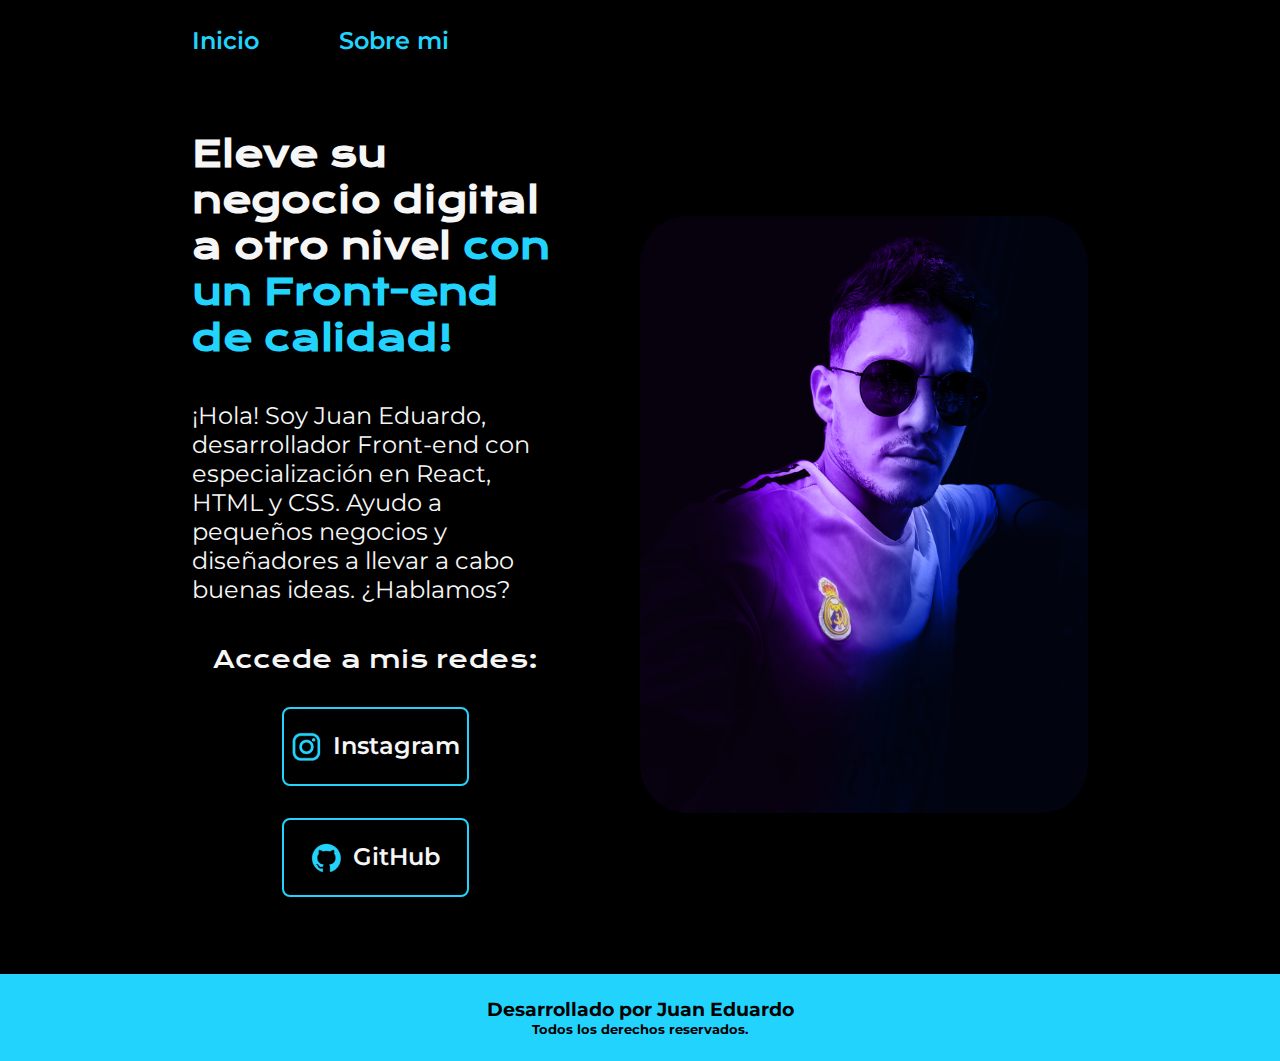
<file: index.html>
<!DOCTYPE html>
<html lang="es-mx">
<head>
    <meta charset="UTF-8"> 
    <meta http-equiv="X-UA-Compatible" content="IE=edge">
    <meta name="viewport" content="width=device-width, initial-scale=1.0">
    <title>Portafolio</title>
    <link rel="stylesheet" href="./styles/index.css">

</head>
<body>
    <header class="header">
        <nav class="menu">
            <a class="menu-item" href="index.html">Inicio</a>
            <a class="menu-item"href="about.html">Sobre mi</a>
        </nav>
    </header>
    <main class="content">
            <section class="content-text">
                <h1>
                Eleve su negocio digital a otro nivel 
                <strong class="titulo-destaque">con un Front-end 
                de calidad!
                </strong>
                </h1>
                <p>¡Hola! Soy Juan Eduardo, desarrollador Front-end con
                    especialización en React, HTML y CSS. Ayudo a pequeños
                    negocios y diseñadores a llevar a cabo buenas ideas.
                    ¿Hablamos?

                </p>
                <!-- <div class="sombra">

                </div> -->
            <div class="enlaces">
                <h2 class="enlaces_subtitulos">Accede a mis redes:</h2>
                <a class="enlaces_link" href="https://instagram.com/">
                <img src="./assets/instagram.png">
                Instagram</a>
                <a class="enlaces_link" href="https://github.com/">
                    <img src="./assets/github.png">
                    GitHub</a>
            </div>
            </section>
            <img class="take" src="Take.jpg" alt="Foto de Take desarrolando un proyecto">
            <!-- <div class="background">    
                <div class="sombras">   
                </div>
            </div> -->
        </main>
    <footer class="footer">
        <H3>Desarrollado por Juan Eduardo</H3>
        <h5>Todos los derechos reservados.</h5>
    </footer>
</body>
</html>
</file>
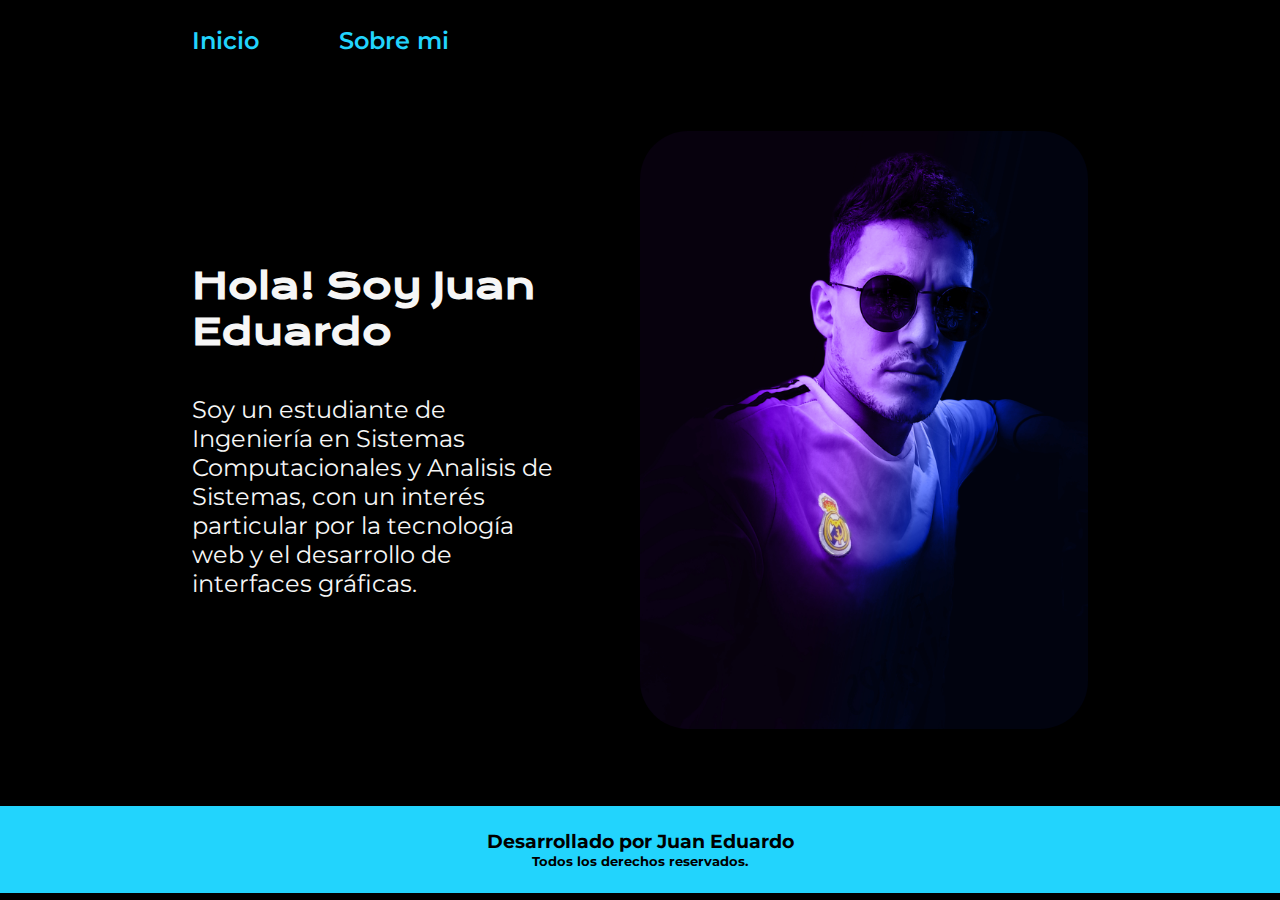
<file: about.html>
<!DOCTYPE html>
<html lang="es-mx">
<head>
    <meta charset="UTF-8">
    <meta name="viewport" content="width=device-width, initial-scale=1.0">
    <title>Sobre mi</title>
    <link rel="stylesheet" href="./styles/index.css">
</head>
<body>
  <header class="header">
    <nav class="menu">
        <a class="menu-item" href="index.html">Inicio</a>
        <a class="menu-item"href="about.html">Sobre mi</a>
    </nav>
  </header>
  <main class="content">
    <section class="content-text">
      
    <h1>Hola! Soy Juan Eduardo</h1>
    <p>Soy un estudiante de Ingeniería en 
      Sistemas Computacionales y Analisis de Sistemas, 
      con un interés particular por la tecnología web y 
      el desarrollo de interfaces gráficas.</p>
    
          
    </section>
      
    <img class="take" src="Take.jpg" alt="Foto de Take">
    
  </main>
  <footer class="footer">
    <H3>Desarrollado por Juan Eduardo</H3>
    <h5>Todos los derechos reservados.</h5>
</footer>
</body>
</html>
</file>
<file: styles/index.css>
@import url('https://fonts.googleapis.com/css2?family=Krona+One&family=Montserrat:ital,wght@0,100..900;1,100..900&family=Poppins:ital,wght@0,100;0,200;0,300;0,400;0,500;0,600;0,700;0,800;0,900;1,100;1,200;1,300;1,400;1,500;1,600;1,700;1,800;1,900&display=swap');


:root {
    --color-primary: #000000;
    --color-secondary: #f6f6f6;
    --color-tertiary: #22D4FD;
    --color-quaternary: #272727;

    --font-primary: 'Montserrat', sans-serif;
    --font-secondary: 'Krona One', sans-serif;
}


* {
    margin: 0;
    padding: 0;
}

body {
    background-color: var(--color-primary);
    color: var(--color-secondary);
}

.header {
    
    padding: 2% 0% 0% 15%;
    
}

.menu{
    display: flex;
    gap: 80px;
}

.menu-item {
    font-size: 1.5rem;
    font-weight: 600;
    font-family: var(--font-primary);
    text-decoration: none;
    color: var(--color-tertiary)
}



h1 {
    font-size: 2.25rem;
    font-family: var(--font-secondary);
}

p {
    font-family: var(--font-primary);
    font-size: 1.5rem;
}


.titulo-destaque {
    color: var(--color-tertiary);
}

.take {
    width: 50%;
    height: 50%;
    border-radius: 3em;
}

.take:hover {
    box-shadow: 0 1cap 11px rgba(251, 126, 255, 0.2); 
  
}


/* .sombras{
    width: 50%;
    height: 50%;
    border-radius: 80%;
    z-index: -1;
    position: relative;
    top: -50px;
    left: 50px;
}

.sombras::before,
.sombras::after {
    content: '';
    position: absolute;
    width: 50%;
    height: 50%;
    border-radius: 70%;
    background-color: var(--color-tertiary);
    z-index: -1;
    filter: blur(70px);
    top: 0;
    left: 0;
}

.sombra::before,
.sombra::after {
    content: '';
    position: absolute;
    width: 20%;
    height: 20%;
    border-radius: 70%;
    background-color: var(--color-quaternary);
    z-index: -1;
    filter: blur(100px);
} */




.content {
    display: flex;
    align-items: center;
    justify-content: space-between;
    padding: 6% 15%;
    gap: 82px;
    
}

.content-text {
    width: 50%;
    display: flex;
    flex-direction: column;
    gap: 40px;
}

.enlaces {
    display: flex;
    justify-content: space-between;
    flex-direction: column;
    align-items: center;
    gap: 32px;
}

.enlaces_subtitulos {
    font-family: var(--font-secondary);
    font-size: 1.5rem;
    font-weight: 400;
}


.enlaces_link {
    width: 50%;
    text-align: center;
    font-family: var(--font-primary);
    padding: 21.5px 0px;
    border-radius: 8px;
    color: var(--color-secondary);
    text-decoration: none;
    font-size: 1.5rem;
    font-weight: 600;
    border: 2px solid var(--color-tertiary);
    display: flex;
    justify-content: center;
    gap: 10px;

}

.enlaces_link:hover {
    background-color: var(--color-quaternary);
}

.footer {
    background-color: #22D4FD;
    padding: 1.5rem;
    color: var(--color-primary);
    text-align: center;
    font-family: var(--font-primary);
    font-weight: 400;
}


@media (max-width: 1200px) {

    .header {
        padding: 10%;
    }

    .menu{
        justify-content: center;
    }
    .content {
        flex-direction: column-reverse;
        padding: 5%;
    }

    .content-text {
        width: auto;
    }





    /* .header {
        padding: 2% 0% 0% 5%;
    }

    .content {
        flex-direction: column;
        gap: 40px;
        margin: 6% 5%;
    }

    .content-text {
        width: 100%;
    }

    .menu {
        gap: 40px;
    }

    .menu-item {
        font-size: 1.25rem;
    }

    .enlaces {
        flex-direction: row;
        gap: 40px;
    }

    .enlaces_link {
        width: 100%;
    }

    .footer {
        padding: 1rem;
    } */
}
</file>
